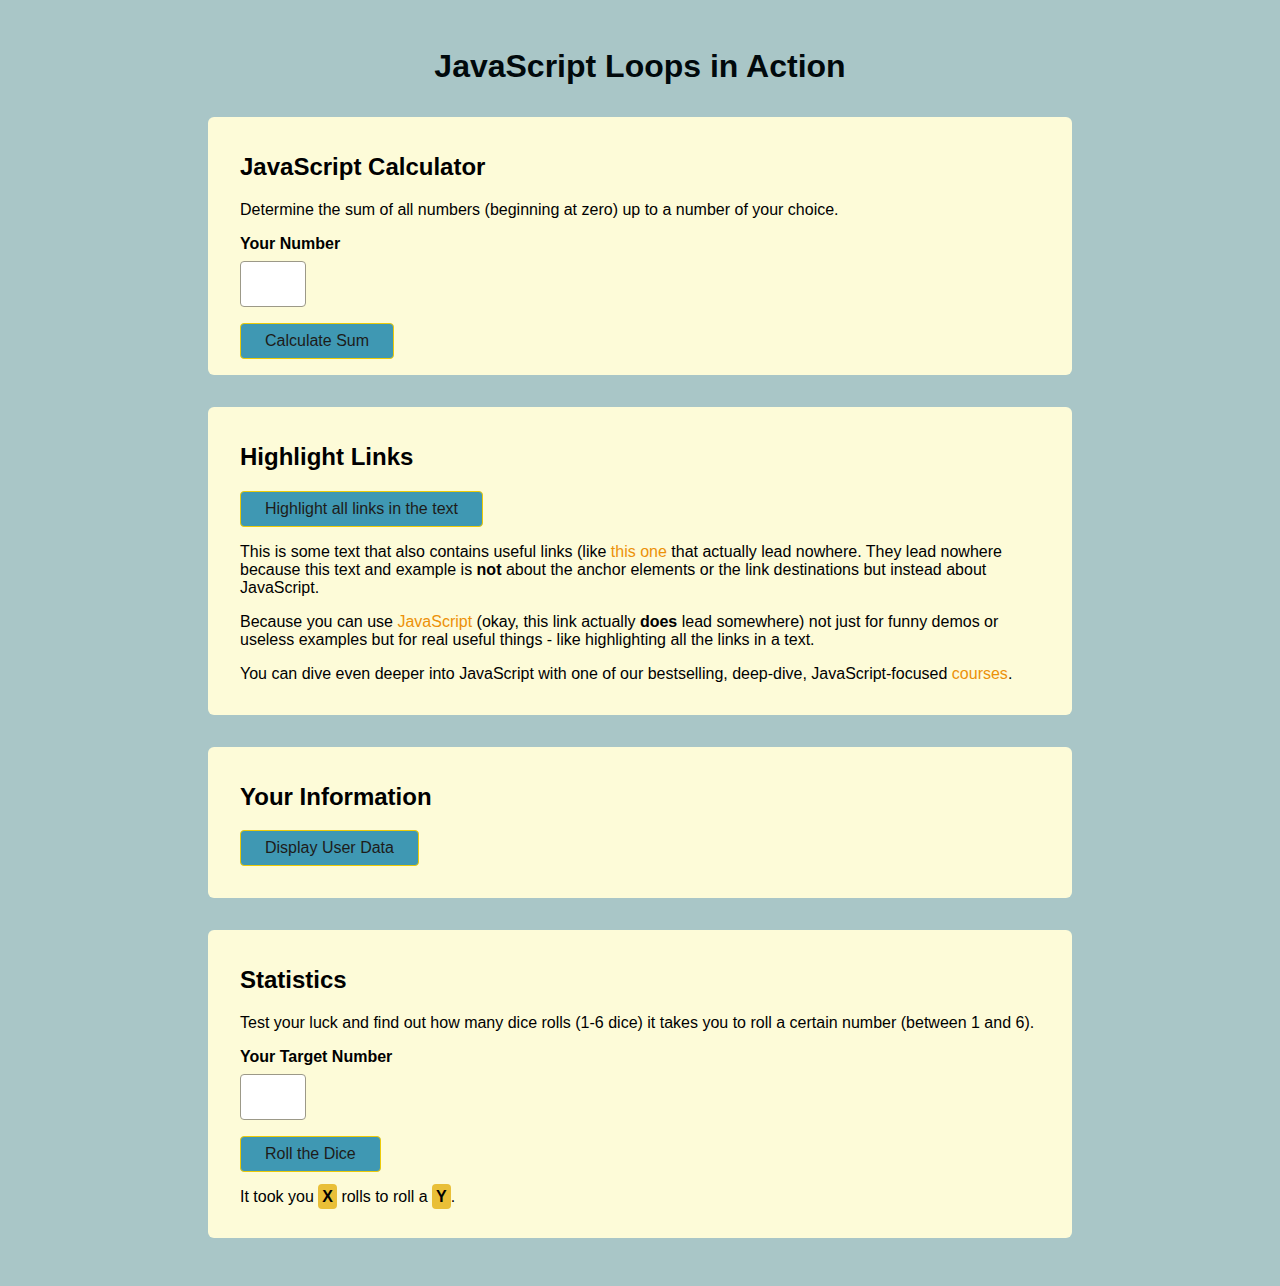
<file: javascript-loops.html>
<!DOCTYPE html>
<html lang="en">

<head>
  <meta charset="UTF-8">
  <meta http-equiv="X-UA-Compatible" content="IE=edge">
  <meta name="viewport" content="width=device-width, initial-scale=1.0">
  <title>JavaScript Loops</title>
  <link rel="stylesheet" href="stylesloops.css">
  <script src="loops-example.js" defer></script>
</head>

<body>
  <h1>JavaScript Loops in Action</h1>
  <section id="calculator">
    <h2>JavaScript Calculator</h2>
    <p>Determine the sum of all numbers (beginning at zero) up to a number of your choice.</p>
    <div class="control">
      <label for="user-number">Your Number</label>
      <input type="number" id="user-number">
    </div>
    <button>Calculate Sum</button>
    <p id="calculated-sum" class="output"></p>
  </section>

  <section id="highlight-links">
    <h2>Highlight Links</h2>
    <button>Highlight all links in the text</button>
    <p>This is some text that also contains useful links (like <a href="">this one</a> that actually lead nowhere. They
      lead nowhere because this text and example is <strong>not</strong> about the anchor elements or the link
      destinations but instead about JavaScript.</p>
    <p>Because you can use <a href="https://developer.mozilla.org/en-US/docs/Web/JavaScript">JavaScript</a> (okay, this
      link actually <strong>does</strong> lead somewhere) not
      just for funny demos or useless examples but for real useful things - like highlighting all the links in a text.
    </p>
    <p>You can dive even deeper into JavaScript with one of our bestselling, deep-dive, JavaScript-focused <a
        href="https://academind.com/courses/">courses</a>.</p>
  </section>

  <section id="user-data">
    <h2>Your Information</h2>
    <button>Display User Data</button>
    <ul id="output-user-data"></ul>
  </section>

  <section id="statistics">
    <h2>Statistics</h2>
    <p>Test your luck and find out how many dice rolls (1-6 dice) it takes you to roll a certain number (between 1 and
      6).</p>
    <div class="control">
      <label for="user-target-number">Your Target Number</label>
      <input type="number" min="1" max="6" id="user-target-number">
    </div>
    <button>Roll the Dice</button>
    <ul id="dice-rolls"></ul>
    <p>It took you <span id="output-total-rolls" class="output">X</span> rolls to roll a <span id="output-target-number" class="output">Y</span>.</p>
  </section>
</body>

</html>
</file>
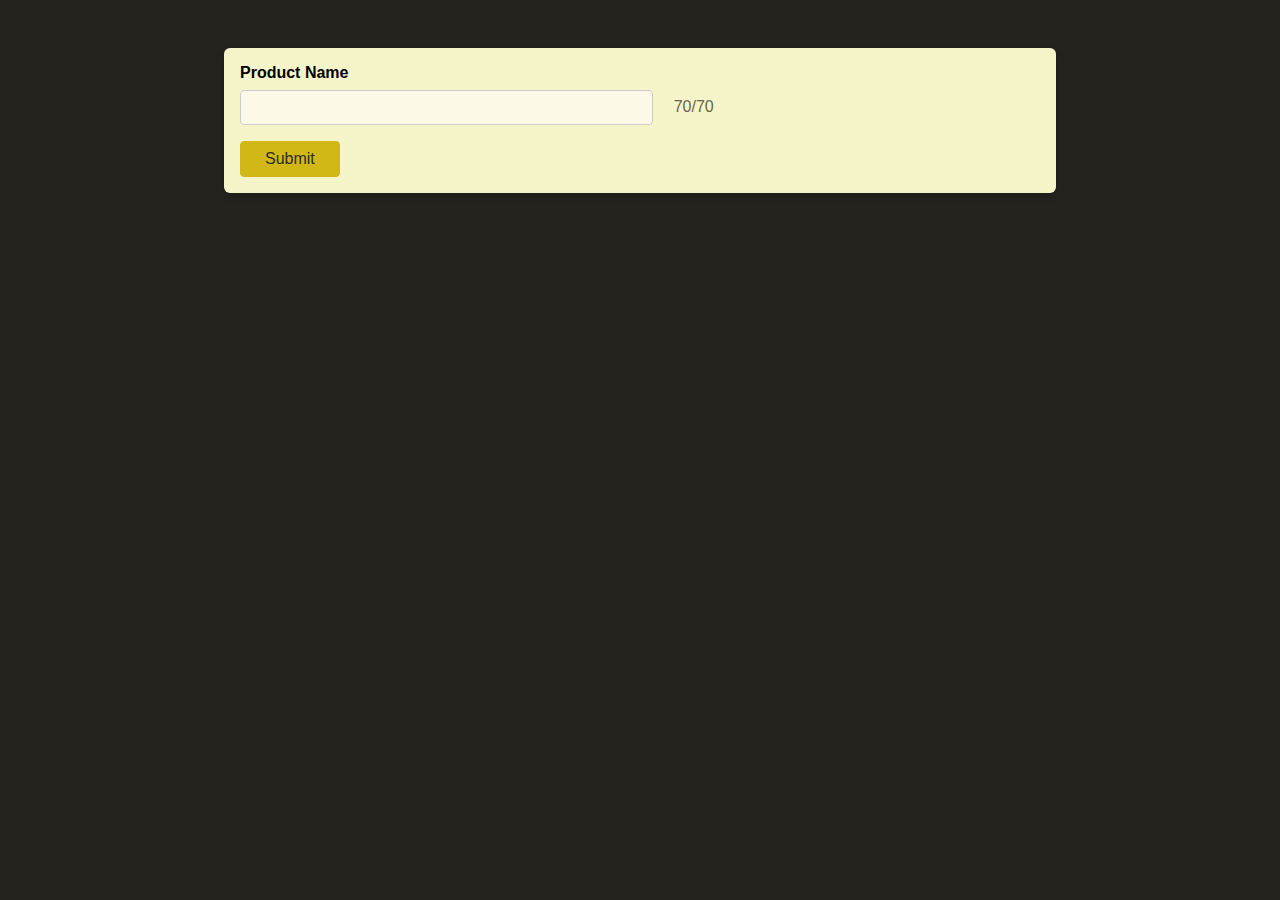
<file: nameList.html>
<!DOCTYPE html>
<html lang="en">
<head>
    <meta charset="UTF-8">
    <meta http-equiv="X-UA-Compatible" content="IE=edge">
    <meta name="viewport" content="width=device-width, initial-scale=1.0">
    <title>Number of Name</title>
    <link rel="stylesheet" href="style.css">
    <script src="loops.js" defer></script>
</head>
<body>
   <form>
       <div class="control">
           <label for="product-name">Product Name</label>
           <input type="text" id="product-name" name="product-name" maxlength="70">
           <span id="charcount">
               <span id="remaining-chars">70</span>/70
           </span>
       </div>
       <button>Submit</button>
   </form>
</body>
</html>
</file>
<file: stylesloops.css>
body {
  margin: 3rem;
  font-family: sans-serif;
  background-color: rgb(169, 198, 199);
}

h1 {
  text-align: center;
  color: rgb(1, 9, 12);
}

section {
  margin: 2rem auto;
  width: 95%;
  max-width: 50rem;
  padding: 1rem 2rem;
  border-radius: 6px;
  background-color: rgb(253, 251, 216);
}

button {
  font: inherit;
  cursor: pointer;
  background-color: rgb(63, 152, 179);
  border: 1px solid rgb(236, 202, 8);
  color: rgb(29, 28, 26);
  padding: 0.5rem 1.5rem;
  border-radius: 4px;
}

button:hover {
  background-color: rgb(236, 183, 8);
  border-color: rgb(236, 183, 8);
}

.control {
  margin: 1rem 0;
}

label,
input {
  display: block;
}

label {
  font-weight: bold;
  margin-bottom: 0.5rem;
}

input {
  font: inherit;
  font-size: 1.5rem;
  border-radius: 4px;
  border: 1px solid rgb(156, 153, 136);
  width: 3rem;
  max-width: 100%;
  padding: 0.5rem;
  color: rgb(66, 63, 44);
}

input:focus {
  background-color: rgb(248, 239, 187);
}

a {
  text-decoration: none;
  color: rgb(236, 145, 8);
}

.output {
  font-weight: bold;
  background-color: rgb(233, 191, 55);
  padding: 0.25rem;
  border-radius: 4px;
}

a.highlight {
  background-color: rgb(63, 4, 141);
  padding: 0.25rem;
}

#calculated-sum {
  padding: 1rem;
  text-align: center;
  font-size: 3rem;
  display: none;
}
</file>
<file: style.css>
body {
  font-family: sans-serif;
  background-color: rgb(36, 35, 30);
}

form {
  margin: 3rem auto;
  width: 90%;
  max-width: 50rem;
  box-shadow: 0 2px 8px rgba(0, 0, 0, 0.2);
  border-radius: 6px;
  padding: 1rem;
  background-color: rgb(246, 245, 201);
}

.control {
  margin-bottom: 1rem;
}

label {
  display: block;
  font-weight: bold;
  margin-bottom: 0.5rem;
}

input {
  font: inherit;
  font-size: 1.15rem;
  padding: 0.35rem;
  border: 1px solid rgb(204, 204, 204);
  background-color: rgb(252, 249, 233);
  color: rgb(53, 51, 39);
  width: 25rem;
  border-radius: 4px;
  margin-right: 1rem;
  vertical-align: middle;
}

input:focus {
  background-color: rgb(253, 245, 196);
}

button {
  font: inherit;
  background-color: rgb(209, 184, 23);
  border: 1px solid rgb(209, 184, 23);
  color: rgb(44, 43, 36);
  border-radius: 4px;
  padding: 0.5rem 1.5rem;
  cursor: pointer;
}

button:hover {
  background-color: rgb(209, 197, 23);
  border-color: rgb(209, 197, 23);
}

#charcount {
  color: rgb(105, 101, 75);
}

input.warning {
  background-color: rgb(248, 191, 145);
}

#remaining-chars.warning {
  color: rgb(211, 109, 26);
}

input.error {
  background-color: rgb(231, 54, 30);
}

#remaining-chars.error {
  color: rgb(219, 38, 21);
}
</file>
